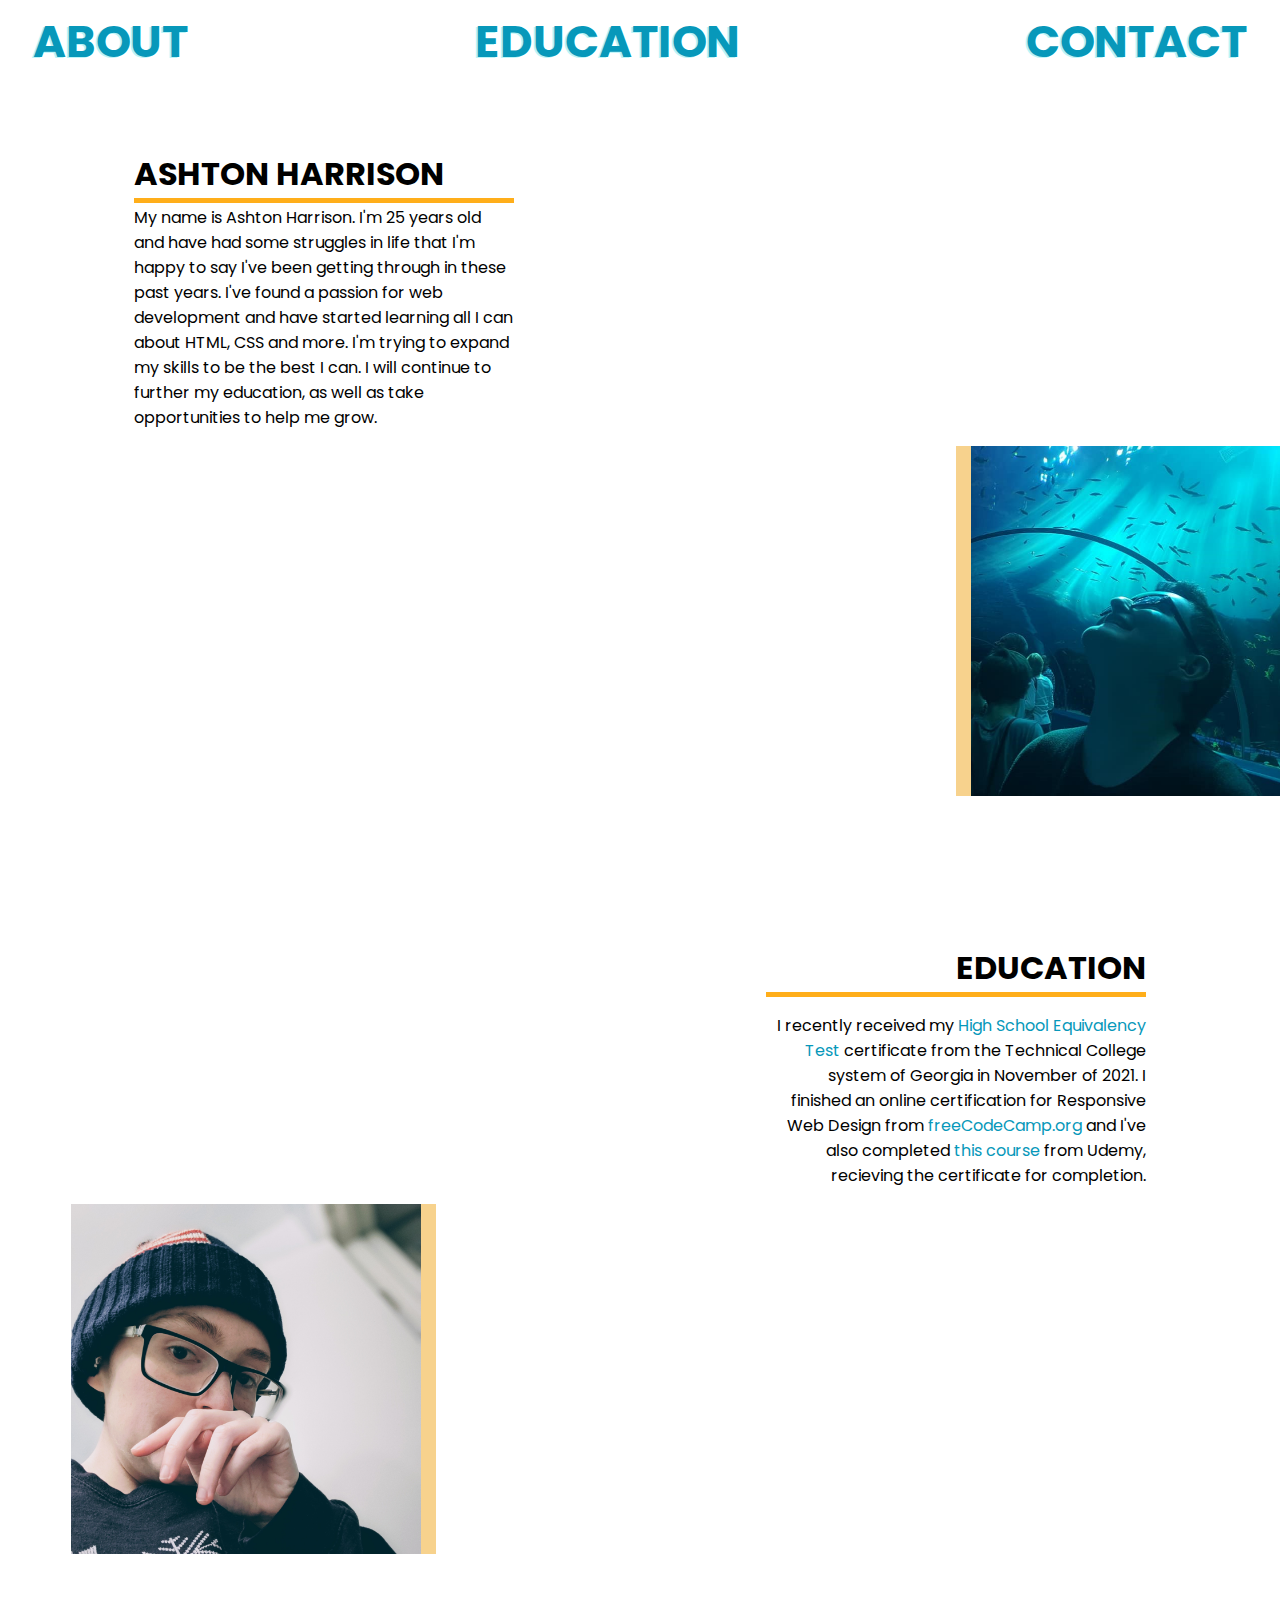
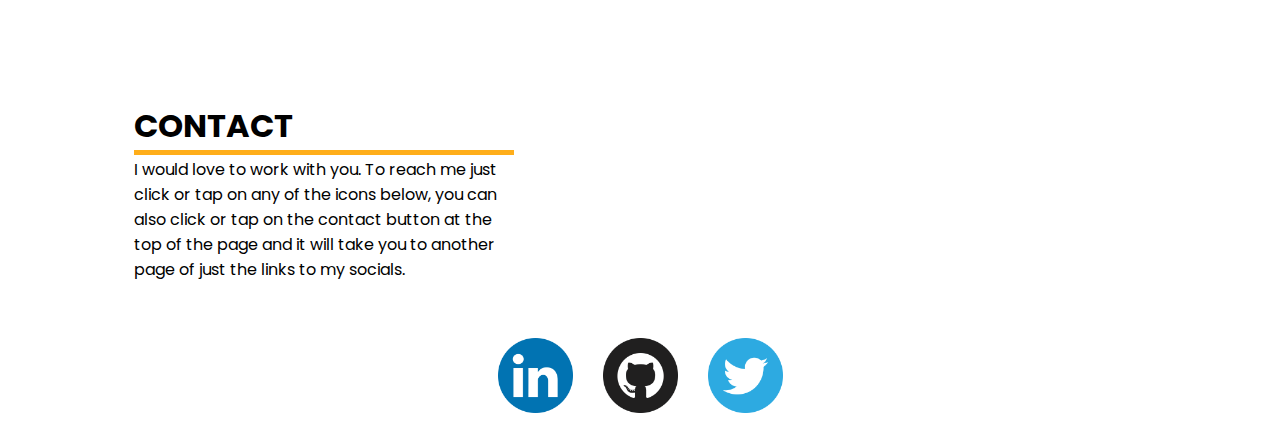
<file: index.html>
<!DOCTYPE html>
<html lang="en">
<head>
    <script async src="https://pagead2.googlesyndication.com/pagead/js/adsbygoogle.js?client=ca-pub-4677989859719088"
     crossorigin="anonymous"></script>
    <meta charset="UTF-8">
    <meta http-equiv="X-UA-Compatible" content="IE=edge">
    <meta name="viewport" content="width=device-width, initial-scale=1.0">
    <link href="https://fonts.googleapis.com/css2?family=Poppins:wght@300;400;700&display=swap" rel="stylesheet">
    <link rel="stylesheet" href="style.css">
    <link rel="stylesheet" href="/style.css">
    <title>Ashton Harrison Website</title>
</head>
<body>
        <header>
          <nav class="container">
            <a href="/about.html" target="_blank">ABOUT</a>
            <a href="/education.html" target="_blank">EDUCATION</a>
            <a href="/contact.html" target="_blank">CONTACT</a>
          </nav>
        </header>
      <main id="hero">
        <section id="about">
            <p class="toptext"><h1>ASHTON HARRISON</h1>My name is Ashton Harrison. I'm 25 years old and have had some struggles in life that I'm happy to say I've been getting through in these past years. I've found a passion for web development and have started learning all I can about HTML, CSS and more. I'm trying to expand my skills to be the best I can.  I will continue to further my education, as well as take opportunities to help me grow.</p>
        </section>
            <div class="colora"><div class="imagea"></div></div>
          
        <section id="education">
              <h1>EDUCATION</h1>
          <p>I recently received my <a href="https://hiset.ets.org/" target="blank">High School Equivalency Test</a> certificate from the Technical College system of Georgia in November of 2021. I finished an online certification for Responsive Web Design from <a href="https://www.freecodecamp.org/certification/aka_slendy/responsive-web-design" target="_blank">freeCodeCamp.org</a> and I've also completed  <a href="https://www.udemy.com/share/101AsS3@gWIfXOP4zdlKLCAgoMPxxGzoFF4EuBWzbKBG8AEOnH4tf5MchY0jcWzTwJZOPkdYyw==/" target="_blank">this course</a> from Udemy, recieving the certificate for completion.</p>
        </section>
        <div class="colorb"><div class="imageb"></div></div>
        <section id="contact">
          <p></p><h1 class="contactme">CONTACT</h1>
              I would love to work with you. To reach me just click or tap on any of the icons below, you can also click or tap on the contact button at the top of the page and it will take you to another page of just the links to my socials.
          </p>
      </section>
          <div class="pix15"></div>
      </main>
      <footer id="footer">
        <div class="row">
          <a href="https://www.linkedin.com/in/akaslendy/" target="_blank"><img src="/images/linkedin.png" alt="LinkedIn Logo"></a>
          </div>
      <br>
      <div class="row">
          <a href="https://github.com/akaslendy" target="_blank"><img src="images/github.png" alt="logo of github"></a>
          </div>
      <br>
      <div class="row">
          <a href="https://twitter.com/aka_slendy" target="_blank"><img src="/images/twitter.png" alt="Twitter Logo"></a>
         </div>
      </footer>
</body>
</html>
</file>
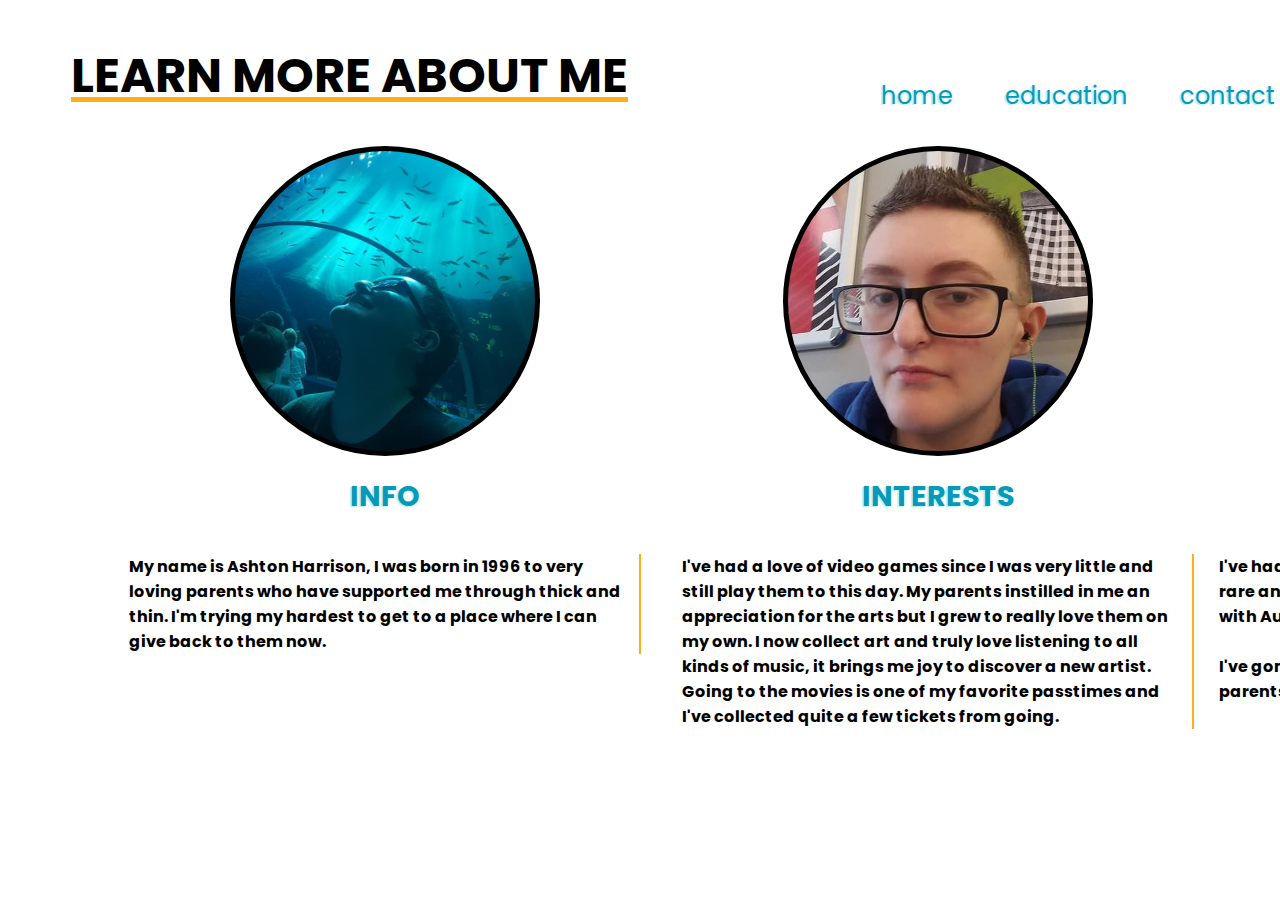
<file: about.html>
<!DOCTYPE html>
<html lang="en">
<head>
    <meta charset="UTF-8">
    <meta http-equiv="X-UA-Compatible" content="IE=edge">
    <meta name="viewport" content="width=device-width, initial-scale=1.0">
    <link href="https://fonts.googleapis.com/css2?family=Poppins:wght@300;400;700&display=swap" rel="stylesheet">
    <link rel="stylesheet" href="/about.css">
    <title>About</title>
</head>
<body>
    <header id="top">
        <h1 class="title">learn more about me</h1>
        <nav>
            <li class="home"><a href="/index.html" target="_blank">home</a></li>
            <li class="education"><a href="/education.html" target="_blank">education</a></li>
            <li class="contact"><a href="/contact.html" target="_blank">contact</a></li>
        </nav>
    </header>
    <main id="hero">
        <section id="container">
            <div class="card1">
                <div class="one"></div>
                <div class="onea"></div>
                    <h1 class="info">info</h1>
                        <h3 class="textone">My name is Ashton Harrison, I was born in 1996 to very loving parents who have supported me through thick and thin. I'm trying my hardest to get to a place where I can give back to them now.</h3>
            </div>
            <div class="card2">
                <div class="two"></div>
                <div class="twob"></div>
                    <h1 class="interests">Interests</h1>
                        <h3 class="texttwo">I've had a love of video games since I was very little and still play them to this day. My parents instilled in me an appreciation for the arts but I grew to really love them on my own. I now collect art and truly love listening to all kinds of music, it brings me joy to discover a new artist. Going to the movies is one of my favorite passtimes and I've collected quite a few tickets from going.</h3>
            </div>
            <div class="card2">
                <div class="three"></div>
                <div class="threec"></div>
                    <h1 class="funfacts">fun facts</h1>
                        <h3 class="textthree">I've had two brain surgeries after being diagnosed with a rare and chronic brain disease. I was also later diagnosed with Autism and a slew other things.
                        <br><br>
                        I've gone past many predictions the doctors gave my parents.</h3>
            </div>
        </section>
    </main>
</body>
</html>
</file>
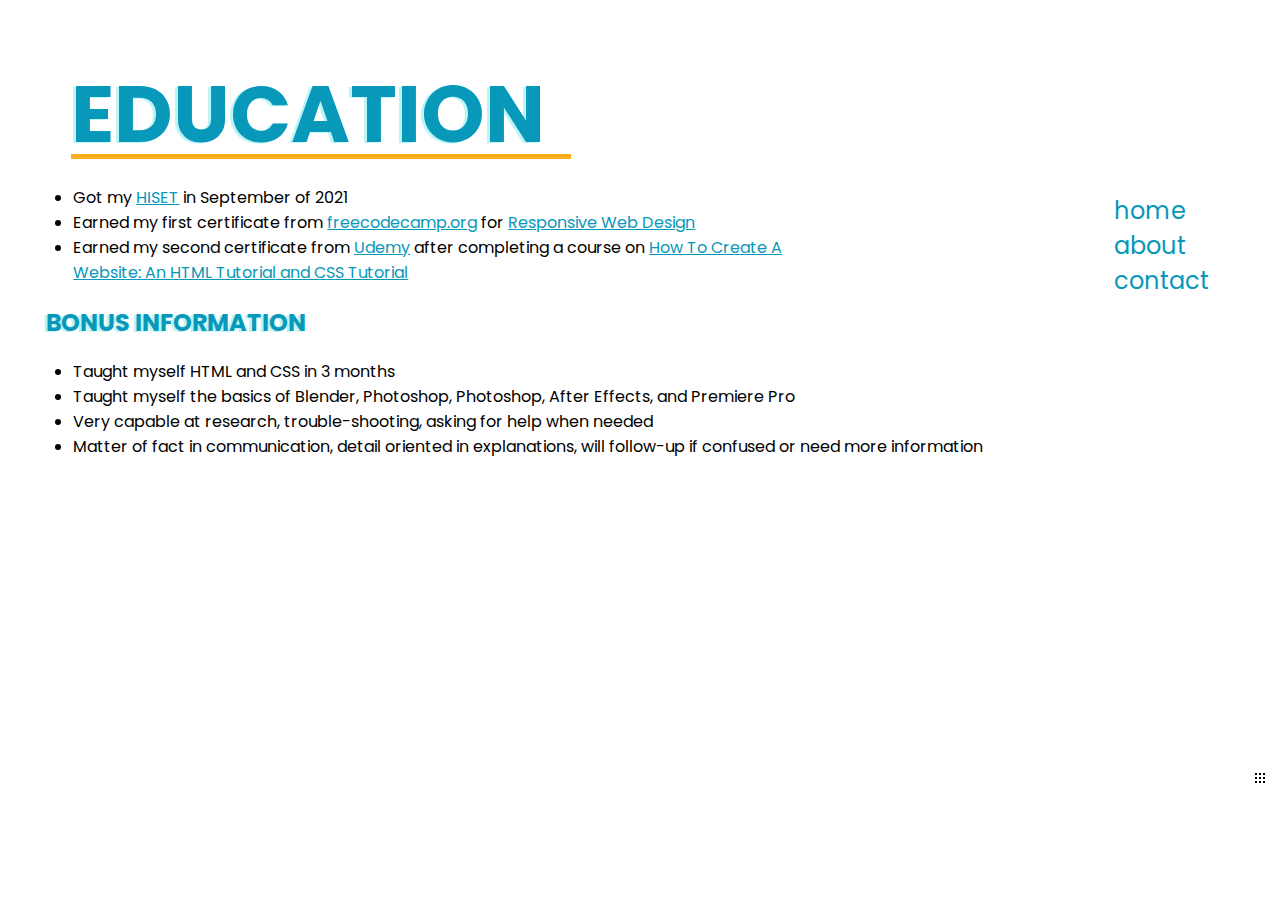
<file: education.html>
<!DOCTYPE html>
<html lang="en">
<head>
    <meta charset="UTF-8">
    <meta http-equiv="X-UA-Compatible" content="IE=edge">
    <meta name="viewport" content="width=device-width, initial-scale=1.0">
    <link href="https://fonts.googleapis.com/css2?family=Poppins:wght@300;400;700&display=swap" rel="stylesheet">
    <link rel="stylesheet" href="education.css">
    <link rel="stylesheet" href="/education.css">
    <title>Education</title>
</head>
<body>
<header id="top">
    <h1 class="title">
        Education
    </h1>
</header>
<div class="underline"></div>
<aside class="right">
    <ul class="nav">
        <li class="navitem"><a class="navlink" href="/index.html">home</a></li>
        <li class="navitem"><a class="navlink" href="/about.html">about</a></li>
        <li class="navitem"><a class="navlink" href="/contact.html">contact</a></li>
    </ul>
</aside>
<section class="info-1">
       <ul class="ofedu">
            <li>Got my <a href="https://hiset.ets.org/what">HISET</a> in September of 2021</li>
            <li>Earned my first certificate from <a href="https://www.freecodecamp.org/news/about/">freecodecamp.org</a> for <a href="https://www.freecodecamp.org/certification/aka_slendy/responsive-web-design">Responsive Web Design</a></li>
            <li>Earned my second certificate from <a href="https://www.udemy.com/">Udemy</a> after completing a course on <a href="https://www.udemy.com/course/html-tutorial/learn/lecture/29720770?start=0#content">How To Create A Website: An HTML Tutorial and CSS Tutorial</a></li>
       </ul>    
</section>
<h2 class="sectitle">Bonus Information</h2>
<section class="info-2">
    <ul class="bonedu">
        <li>Taught myself HTML and CSS in 3 months</li>
        <li>Taught myself the basics of Blender, Photoshop, Photoshop, After Effects, and Premiere Pro </li>
        <li>Very capable at research, trouble-shooting, asking for help when needed</li>
        <li>Matter of fact in communication, detail oriented in explanations, will follow-up if confused or need more information</li>
    </ul>
</section>
<svg onmouseover="cardPop()" onmouseout="cardStop()"
class="hidden"
  width="24"
  height="24"
  viewBox="0 0 24 24"
  fill="none"
  xmlns="http://www.w3.org/2000/svg"
>
  <path d="M7 7H9V9H7V7Z" fill="currentColor" />
  <path d="M11 7H13V9H11V7Z" fill="currentColor" />
  <path d="M17 7H15V9H17V7Z" fill="currentColor" />
  <path d="M7 11H9V13H7V11Z" fill="currentColor" />
  <path d="M13 11H11V13H13V11Z" fill="currentColor" />
  <path d="M15 11H17V13H15V11Z" fill="currentColor" />
  <path d="M9 15H7V17H9V15Z" fill="currentColor" />
  <path d="M11 15H13V17H11V15Z" fill="currentColor" />
  <path d="M17 15H15V17H17V15Z" fill="currentColor" />
</svg>
<div id="hidden">Fun Fact: my favorite subjects in school were History and English</div>
<script>
    function cardPop()
    {
        document.getElementById("hidden").style.display = "block";
    }

    function cardStop()
    {
        document.getElementById("hidden").style.display = "none";
    }

</script>
</body>
</body>
</file>
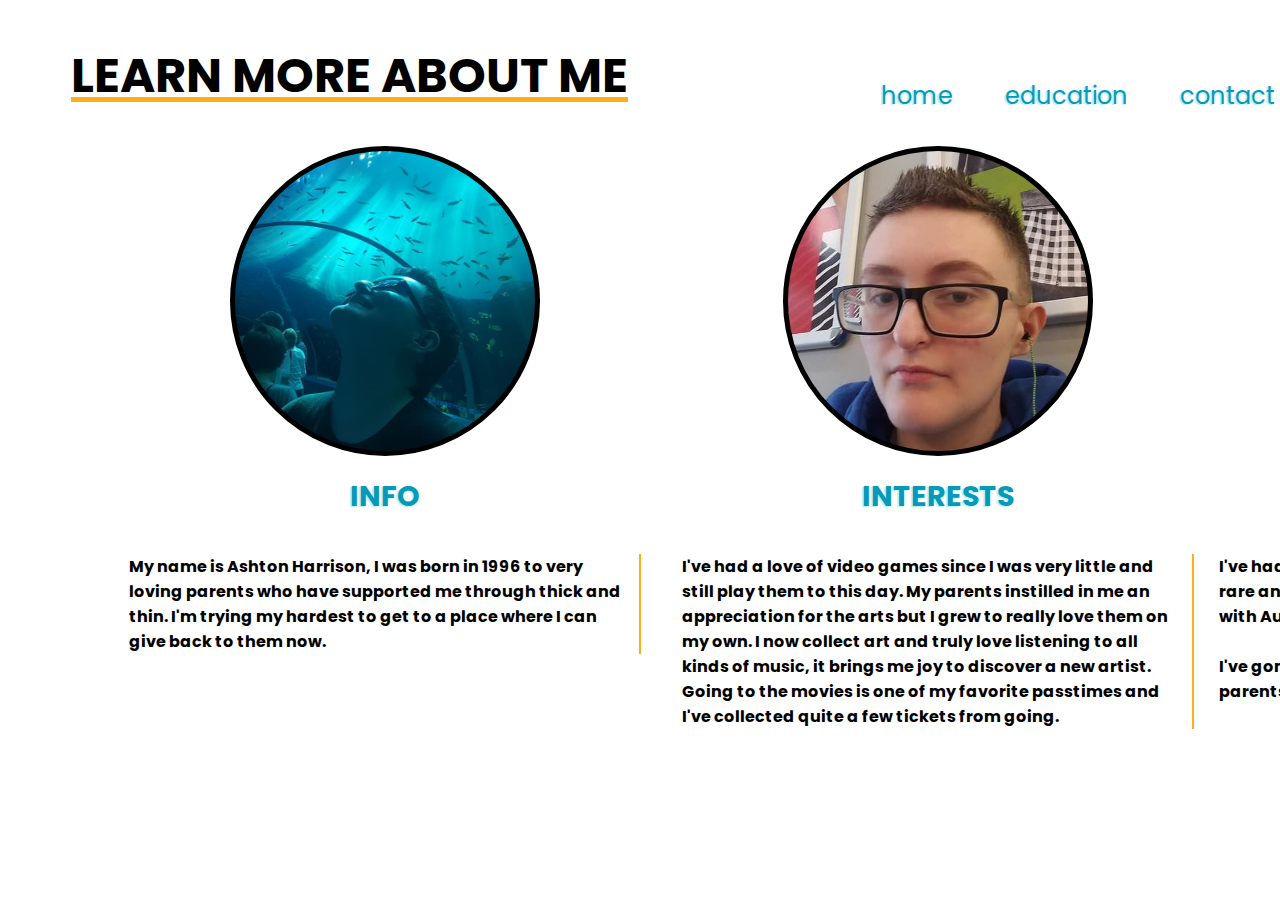
<file: pages/html/about.html>
<!DOCTYPE html>
<html lang="en">
<head>
    <meta charset="UTF-8">
    <meta http-equiv="X-UA-Compatible" content="IE=edge">
    <meta name="viewport" content="width=device-width, initial-scale=1.0">
    <link href="https://fonts.googleapis.com/css2?family=Poppins:wght@300;400;700&display=swap" rel="stylesheet">
    <link rel="stylesheet" href="/pages/css/about.css">
    <title>About</title>
</head>
<body>
    <header id="top">
        <h1 class="title">learn more about me</h1>
        <nav>
            <li class="home"><a href="/pages/html/index.html" target="_blank">home</a></li>
            <li class="education"><a href="/pages/education.html" target="_blank">education</a></li>
            <li class="contact"><a href="/pages/contact.html" target="_blank">contact</a></li>
        </nav>
    </header>
    <main id="hero">
        <section id="container">
            <div class="card1">
                <div class="one"></div>
                <div class="onea"></div>
                    <h1 class="info">info</h1>
                        <h3 class="textone">My name is Ashton Harrison, I was born in 1996 to very loving parents who have supported me through thick and thin. I'm trying my hardest to get to a place where I can give back to them now.</h3>
            </div>
            <div class="card2">
                <div class="two"></div>
                <div class="twob"></div>
                    <h1 class="interests">Interests</h1>
                        <h3 class="texttwo">I've had a love of video games since I was very little and still play them to this day. My parents instilled in me an appreciation for the arts but I grew to really love them on my own. I now collect art and truly love listening to all kinds of music, it brings me joy to discover a new artist. Going to the movies is one of my favorite passtimes and I've collected quite a few tickets from going.</h3>
            </div>
            <div class="card2">
                <div class="three"></div>
                <div class="threec"></div>
                    <h1 class="funfacts">fun facts</h1>
                        <h3 class="textthree">I've had two brain surgeries after being diagnosed with a rare and chronic brain disease. I was also later diagnosed with Autism and a slew other things.
                        <br><br>
                        I've gone past many predictions the doctors gave my parents.</h3>
            </div>
        </section>
    </main>
</body>
</html>
</file>
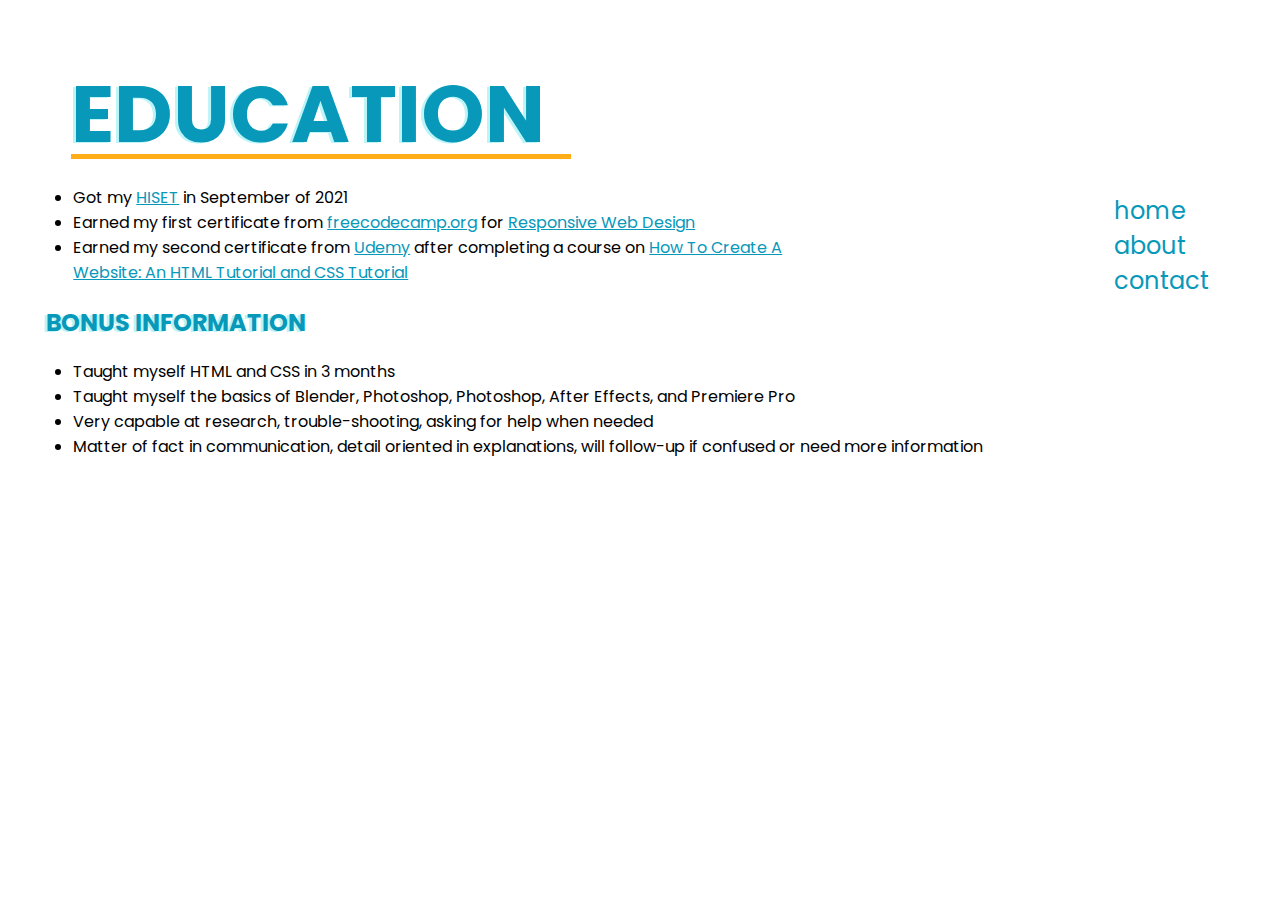
<file: pages/html/education.html>
<!DOCTYPE html>
<html lang="en">
<head>
    <meta charset="UTF-8">
    <meta http-equiv="X-UA-Compatible" content="IE=edge">
    <meta name="viewport" content="width=device-width, initial-scale=1.0">
    <link href="https://fonts.googleapis.com/css2?family=Poppins:wght@300;400;700&display=swap" rel="stylesheet">
    <link rel="stylesheet" href="/pages/css/education.css">
    <title>Education</title>
</head>
<body>
<header id="top">
    <h1 class="title">
        Education
    </h1>
</header>
<div class="underline"></div>
<aside class="right">
    <ul class="nav">
        <li class="navitem"><a class="navlink" href="/pages/html/index.html">home</a></li>
        <li class="navitem"><a class="navlink" href="/pages/html/about.html">about</a></li>
        <li class="navitem"><a class="navlink" href="/pages/html/contact.html">contact</a></li>
    </ul>
</aside>
<section class="info-1">
       <ul class="ofedu">
            <li>Got my <a href="https://hiset.ets.org/what">HISET</a> in September of 2021</li>
            <li>Earned my first certificate from <a href="https://www.freecodecamp.org/news/about/">freecodecamp.org</a> for <a href="https://www.freecodecamp.org/certification/aka_slendy/responsive-web-design">Responsive Web Design</a></li>
            <li>Earned my second certificate from <a href="https://www.udemy.com/">Udemy</a> after completing a course on <a href="https://www.udemy.com/course/html-tutorial/learn/lecture/29720770?start=0#content">How To Create A Website: An HTML Tutorial and CSS Tutorial</a></li>
       </ul>    
</section>
<h2 class="sectitle">Bonus Information</h2>
<section class="info-2">
    <ul class="bonedu">
        <li>Taught myself HTML and CSS in 3 months</li>
        <li>Taught myself the basics of Blender, Photoshop, Photoshop, After Effects, and Premiere Pro </li>
        <li>Very capable at research, trouble-shooting, asking for help when needed</li>
        <li>Matter of fact in communication, detail oriented in explanations, will follow-up if confused or need more information</li>
    </ul>
</section>
</body>
</file>
<file: style.css>
body { 
    font-family: 'poppins', sans-serif;
    }

    header {
        font-weight: 700;
        height: 100px;
    }

    .container {
      display: flex;
      justify-content: space-between;
        font-size: 2.8rem;
        margin-left: 25px;
        margin-right: 25px;
        text-shadow: -2px 1px #BBF5F8;
    }
    
    .imagea {
        display: flex;
        justify-content: end;
        box-sizing: border-box;
        background-image: url(images/square.jpg);
        width: 350px;
        height: 350px;
        background-size: cover;
    }
    
    .colora {
        display: flex;
        flex-wrap: wrap;
        justify-content: end;
        box-sizing: border-box;
        margin-right: 5%;
        margin-left: 75%;
        width: 360px;
        height: 350px;
        background-size: cover;
        border-left: #f5c66fc9 solid 15px;
    }

    a {
       text-decoration: none;
         color: #0798BA;
    }
    
    h1 {
        margin-bottom: 2px;
        border-bottom: solid 5px #FFAE1A;
    }
    
    .toptext {
        padding-top: 5px;
    }
    
    #about {
        align-content: center;
        margin-left: 10%;
        margin-right: 25%;
        width: 30%;
    }
    
    #education {
        align-content: center;
        text-align: right;
        margin-left: 60%;
        margin-right: 25%;
        margin-top: 10%;
        width: 30%;
    }
    
    .imageb {
        display: flex;
        flex-wrap: wrap;
        justify-content: start;
        box-sizing: content-box;
        width: 360px;
        height: 350px;
        margin-right: -15px;
        border-right: #f5c66fc9 solid 15px;
    }

    .colorb {

        display: flex;
        justify-content: start;
        box-sizing: border-box;
        background-image: url(images/image2.jpg);
        margin-right: 55%;
        margin-left: 5%;
        width: 350px;
        height: 350px;
        background-size: cover;
        
    }

    #contact {
        align-content: center;
        margin-left: 10%;
        margin-right: 25%;
        margin-top: 10%;
        width: 30%;
    }
    
    #footer {
        display: flex;
        justify-content: center;
        margin-top: 2%;
    }

    .row {
        padding: 15px;
        height: 75px;
    }
    
    img {
         max-width: 75px;
        max-height: 75px;
    }


    @media only screen and (max-width: 600px) {
        
        .container {
            display: flex;
            justify-content: center;
            flex-direction: column;
            flex-wrap: nowrap;     
            font-size: 2rem;
            gap: 5%;
            max-width:  100vw;
        }

        h1 {
            margin-bottom: 2px;
            border-bottom: solid 5px #FFAE1A;
        }
        
        .toptext {
            padding-top: 15px;
        }
        
        #about {
            align-content: center;
            margin-left: 5%;
            margin-right: 15%;
            width: 80%;
        }
        
        .imagea {
            display: none;
        }
        
        .colora {
            display: none;
        }

        #education {
            align-content: center;
            text-align: right;
            margin-left: 15%;
            margin-right: 15%;
            margin-top: 10%;
            width: 80%;
        }
        
        .imageb {
            display: none;
        }
    
        .colorb {
    
            display: none;
            
        }
        
        #contact {
            align-content: center;
            margin-left: 5%;
            margin-right: 15%;
            margin-top: 10%;
            width: 70%;
        }
        
        #footer {
            display: flex;
            justify-content: center;
            margin-top: 2%;
            margin-left: 3%;
            margin-right: 3%;
            max-width:  100vw;
        }
    
        .row {
            gap: 15px;
            height: 75px;
            
        }
        
        img {
             max-width: 75px;
            max-height: 75px;
        }
    }
</file>
<file: about.css>
* {
 font-family: 'poppins', sans-serif;
}

#top {
    height: 75px;
    max-height: 75px;
    display: flex;
    justify-content: space-between;
}

.title {
    margin-left: 5%;
    font-size: 3rem;
    text-transform: uppercase;
    padding-bottom: 2px;
    border-bottom-color: #FFAE1A;
    border-bottom-style: solid;
    border-bottom-width: 5px;
    height:55px;
}

nav {
    display: flex;
    margin-right: 8%;
    margin-top: 70px;
    list-style-type: none;
    gap: 18%;
}

li {
    font-size: 1.5rem;
}

a {
    text-decoration: none;
    color: #0798BA;
    text-shadow: -2px 1px #BBF5F8;
}

a:hover {
    text-decoration: underline #FFAE1A;
}

#hero {
    margin-left: 10%;
    margin-right: 10%;
    margin-top: 5%;
    
}

#container {
   display: flex;
   flex-wrap: nowrap;
   justify-content: space-between;
   gap: 10px;
   padding: 0;

   
}

.card1 {
   
    display: flex;
    flex-direction: column;
    align-items: center;
    padding-right: 2%;
}
.card2 {
    
    display: flex;
    flex-direction: column;
    align-items: center;
    margin-left: 2%;
}
.card3 {
   
    display: flex;
    flex-direction: column;
    align-items: center;
    
}


.one {
   
    background-image: url("/images/square.jpg");
    background-repeat: no-repeat;
    background-size: contain;
    height: 300px;
    width: 300px;
    border-radius: 100%;
    border: solid black 5px;
}

.onea {
    opacity: 0;
    transition: opacity 350ms ease-in-out;
    background-color: white;
    height: 320px;
    width: 320px;
    border-radius: 100%;
    position: absolute;
}

.onea:hover {
    opacity: .5; 
}

.two {
    background-image: url("/images/square2.jpg");
    background-repeat: no-repeat;
    background-size: contain;
    height: 300px;
    width: 300px;
    border-radius: 100%;
    border: solid black 5px;
}

.twob {
    opacity: 0;
    transition: opacity 350ms ease-in-out;
    background-color: white;
    height: 320px;
    width: 320px;
    border-radius: 100%;
    position: absolute;
}

.twob:hover {
    opacity: .5; 
}

.three {
    background-image: url("/images/square3.jpg");
    background-repeat: no-repeat;
    background-size: contain;
    height: 300px;
    width: 300px;
    border-radius: 100%;
    border: solid black 5px;
}

.threec {
    opacity: 0;
    transition: opacity 350ms ease-in-out;
    background-color: white;
    height: 320px;
    width: 320px;
    border-radius: 100%;
    position: absolute;
}

.threec:hover {
    opacity: .5; 
}

.info {
    text-transform: uppercase;
    font-size: 1.8rem;
    text-shadow: -2px 1px #BBF5F8;
    color: #0798BA;
}

.interests {
    text-transform: uppercase;
    font-size: 1.8rem;
    text-shadow: -2px 1px #BBF5F8;
    color: #0798BA;
}

.funfacts {
    text-transform: uppercase;
    font-size: 1.8rem;
    text-shadow: -2px 1px #BBF5F8;
    color: #0798BA;
}
.textone {
    width: 500px;
    font-size: medium;
    border-right: solid 2px #FFAE1A;
    padding-right: 2%;
}

.texttwo {
    width: 500px;
    font-size: medium;
    border-right: solid 2px #FFAE1A;
    padding-right: 2%;
}

.textthree {
    width: 500px;
    font-size: medium;
    border-right: solid 2px #FFAE1A;
    
}

@media only screen and (max-width: 600px) {

    .title {
        margin-left: 2%;
        font-size: 1.5rem;
        text-transform: uppercase;
        padding-bottom: 23px;
        border-bottom-color: #FFAE1A;
        border-bottom-style: solid;
        border-bottom-width: 5px;
        height: 55px;
        width: 160px;
    }
    
    nav {
        display: flex;
        flex-direction: column;
        margin-right: 5%;
        margin-left: 2%;
        margin-top: 25px;
        list-style-type: none;
        gap: 8%;
    }
    
    li {
        font-size: 1.5rem;
    }

    #hero {
        
        margin-left: 10%;
        margin-right: 10%;
        margin-top: 25%;
        
    }
    
    #container {
       display: flex;
       flex-wrap: wrap;
       justify-content: space-between;
       gap: 10px;
       padding: 0;
       width: 300px;
       margin-right: 5%;
    
       
    }
    
    .card1 {
       
        display: flex;
        flex-direction: column;
        align-items: center;
        width: 300px;
        
    }
    .card2 {
        
        display: flex;
        flex-direction: column;
        align-items: center;
        width: 300px;
    }
    .card3 {
       
        display: flex;
        flex-direction: column;
        align-items: center;
        width: 300px;
        
    }
    
    
    .one {
       
        background-image: url("/images/square.jpg");
        background-repeat: no-repeat;
        background-size: contain;
        height: 300px;
        width: 300px;
        border-radius: 100%;
        border: solid black 5px;
    }
    
    .onea {
        opacity: 0;
        transition: opacity 350ms ease-in-out;
        background-color: white;
        height: 320px;
        width: 320px;
        border-radius: 100%;
        position: absolute;
    }
    
    .onea:hover {
        opacity: .5; 
    }
    
    .two {
        background-image: url("/images/square2.jpg");
        background-repeat: no-repeat;
        background-size: contain;
        height: 300px;
        width: 300px;
        border-radius: 100%;
        border: solid black 5px;
    }
    
    .twob {
        opacity: 0;
        transition: opacity 350ms ease-in-out;
        background-color: white;
        height: 320px;
        width: 320px;
        border-radius: 100%;
        position: absolute;
    }
    
    .twob:hover {
        opacity: .5; 
    }
    
    .three {
        background-image: url("/images/square3.jpg");
        background-repeat: no-repeat;
        background-size: contain;
        height: 300px;
        width: 300px;
        border-radius: 100%;
        border: solid black 5px;
    }
    
    .threec {
        opacity: 0;
        transition: opacity 350ms ease-in-out;
        background-color: white;
        height: 320px;
        width: 320px;
        border-radius: 100%;
        position: absolute;
    }
    
    .threec:hover {
        opacity: .5; 
    }

    .info {
        text-transform: uppercase;
        font-size: 1.8rem;
        text-shadow: -2px 1px #BBF5F8;
        color: #0798BA;
    }
    
    .interests {
        text-transform: uppercase;
        font-size: 1.8rem;
        text-shadow: -2px 1px #BBF5F8;
        color: #0798BA;
    }
    
    .funfacts {
        text-transform: uppercase;
        font-size: 1.8rem;
        text-shadow: -2px 1px #BBF5F8;
        color: #0798BA;
    }
    .textone {
        width: 300px;
        font-size: medium;
        border-right: solid 2px #FFAE1A;
        padding-right: 2%;
    }
    
    .texttwo {
        width: 300px;
        font-size: medium;
        border-right: solid 2px #FFAE1A;
        padding-right: 2%;
    }
    
    .textthree {
        width: 300px;
        font-size: medium;
        border-right: solid 2px #FFAE1A;
        
    }
}
</file>
<file: education.css>
* {
    font-family: 'Poppins', sans-serif;
}

#top {
    max-height: 75px;
}

.title {
    font-size: 5rem;
    text-transform: uppercase;
    color: #0798BA;
    text-shadow: -3px 1px #BBF5F8;
    margin-left: 5%;
    margin-bottom: 0;
}

.underline {
    border-top: solid 5px #FFAE1A;
    height: 10px;
    width: 500px;
    margin-left: 5%;
    margin-top: 25px;
    
}

a {
    color: #0798BA;
}

a:hover {
    color: #FFAE1A;
}

.info-1 {
    margin-left: 2%;
    width: 800px;
}

.sectitle {
    margin-left: 3%;
    color: #0798BA;
    text-transform: uppercase;
    text-shadow: -3px 1px #BBF5F8;
}

.info-2 {
    margin-left: 2%;
}

.right {
    float: right;
    margin-right: 5%;
   
}

.nav {
    font-size: 1.5rem;
}

.navitem {
    list-style-type: none;
}

.navlink {
    text-decoration: none;
}

.hidden {
    float: right;
    margin-top: 23%;
    
}

#hidden {
    margin-left: 72%;
    margin-right: 3%;
    margin-top: 20%;
    box-shadow: 0 3px 10px rgb(0 0 0 / 0.2);
    padding: 25px;
    display: none;
}

@media only screen and (max-width: 600px) {

    .title {
        font-size: 3rem;
        text-transform: uppercase;
        color: #0798BA;
        text-shadow: -3px 1px #BBF5F8;
        margin-left: 5%;
        margin-bottom: 0;
    }
    
    .underline {
        border-top: solid 5px #FFAE1A;
        height: 10px;
        width: 300px;
        margin-left: 5%;
        margin-top: 15px;
        
    }

    .info-1 {
        margin-left: 2%;
        width: 300px;
    }
    
    .sectitle {
        margin-left: 3%;
        color: #0798BA;
        text-transform: uppercase;
        text-shadow: -3px 1px #BBF5F8;
    }
    
    .info-2 {
        margin-left: 1%;
        margin-right: 2%;
    }
    
    .right {
        float: right;
        margin-right: 5%;
       
    }

    .hidden {
        float: right;
        margin-top: 10%;
        
    }
    
    #hidden {
        margin-left: 10%;
        margin-right: 10%;
        margin-top: 10%;
        box-shadow: 0 3px 10px rgb(0 0 0 / 0.2);
        padding: 10px;
        display: none;
    }
}
</file>
<file: pages/css/about.css>
* {
 font-family: 'poppins', sans-serif;
}

#top {
    height: 75px;
    max-height: 75px;
    display: flex;
    justify-content: space-between;
}

.title {
    margin-left: 5%;
    font-size: 3rem;
    text-transform: uppercase;
    padding-bottom: 2px;
    border-bottom-color: #FFAE1A;
    border-bottom-style: solid;
    border-bottom-width: 5px;
    height:55px;
}

nav {
    display: flex;
    margin-right: 8%;
    margin-top: 70px;
    list-style-type: none;
    gap: 18%;
}

li {
    font-size: 1.5rem;
}

a {
    text-decoration: none;
    color: #0798BA;
    text-shadow: -2px 1px #BBF5F8;
}

a:hover {
    text-decoration: underline #FFAE1A;
}

#hero {
    margin-left: 10%;
    margin-right: 10%;
    margin-top: 5%;
    
}

#container {
   display: flex;
   flex-wrap: nowrap;
   justify-content: space-between;
   gap: 10px;
   padding: 0;

   
}

.card1 {
   
    display: flex;
    flex-direction: column;
    align-items: center;
    padding-right: 2%;
}
.card2 {
    
    display: flex;
    flex-direction: column;
    align-items: center;
    margin-left: 2%;
}
.card3 {
   
    display: flex;
    flex-direction: column;
    align-items: center;
    
}


.one {
   
    background-image: url("/images/square.jpg");
    background-repeat: no-repeat;
    background-size: contain;
    height: 300px;
    width: 300px;
    border-radius: 100%;
    border: solid black 5px;
}

.onea {
    opacity: 0;
    transition: opacity 350ms ease-in-out;
    background-color: white;
    height: 320px;
    width: 320px;
    border-radius: 100%;
    position: absolute;
}

.onea:hover {
    opacity: .5; 
}

.two {
    background-image: url("/images/square2.jpg");
    background-repeat: no-repeat;
    background-size: contain;
    height: 300px;
    width: 300px;
    border-radius: 100%;
    border: solid black 5px;
}

.twob {
    opacity: 0;
    transition: opacity 350ms ease-in-out;
    background-color: white;
    height: 320px;
    width: 320px;
    border-radius: 100%;
    position: absolute;
}

.twob:hover {
    opacity: .5; 
}

.three {
    background-image: url("/images/square3.jpg");
    background-repeat: no-repeat;
    background-size: contain;
    height: 300px;
    width: 300px;
    border-radius: 100%;
    border: solid black 5px;
}

.threec {
    opacity: 0;
    transition: opacity 350ms ease-in-out;
    background-color: white;
    height: 320px;
    width: 320px;
    border-radius: 100%;
    position: absolute;
}

.threec:hover {
    opacity: .5; 
}

.info {
    text-transform: uppercase;
    font-size: 1.8rem;
    text-shadow: -2px 1px #BBF5F8;
    color: #0798BA;
}

.interests {
    text-transform: uppercase;
    font-size: 1.8rem;
    text-shadow: -2px 1px #BBF5F8;
    color: #0798BA;
}

.funfacts {
    text-transform: uppercase;
    font-size: 1.8rem;
    text-shadow: -2px 1px #BBF5F8;
    color: #0798BA;
}
.textone {
    width: 500px;
    font-size: medium;
    border-right: solid 2px #FFAE1A;
    padding-right: 2%;
}

.texttwo {
    width: 500px;
    font-size: medium;
    border-right: solid 2px #FFAE1A;
    padding-right: 2%;
}

.textthree {
    width: 500px;
    font-size: medium;
    border-right: solid 2px #FFAE1A;
    
}
</file>
<file: pages/css/education.css>
* {
    font-family: 'Poppins', sans-serif;
}

#top {
    max-height: 75px;
}

.title {
    font-size: 5rem;
    text-transform: uppercase;
    color: #0798BA;
    text-shadow: -3px 1px #BBF5F8;
    margin-left: 5%;
    margin-bottom: 0;
}

.underline {
    border-top: solid 5px #FFAE1A;
    height: 10px;
    width: 500px;
    margin-left: 5%;
    margin-top: 25px;
    
}

a {
    color: #0798BA;
}

a:hover {
    color: #FFAE1A;
}

.info-1 {
    margin-left: 2%;
    width: 800px;
}

.sectitle {
    margin-left: 3%;
    color: #0798BA;
    text-transform: uppercase;
    text-shadow: -3px 1px #BBF5F8;
}

.info-2 {
    margin-left: 2%;
}

.right {
    float: right;
    margin-right: 5%;
   
}

.nav {
    font-size: 1.5rem;
}

.navitem {
    list-style-type: none;
}

.navlink {
    text-decoration: none;
}
</file>
